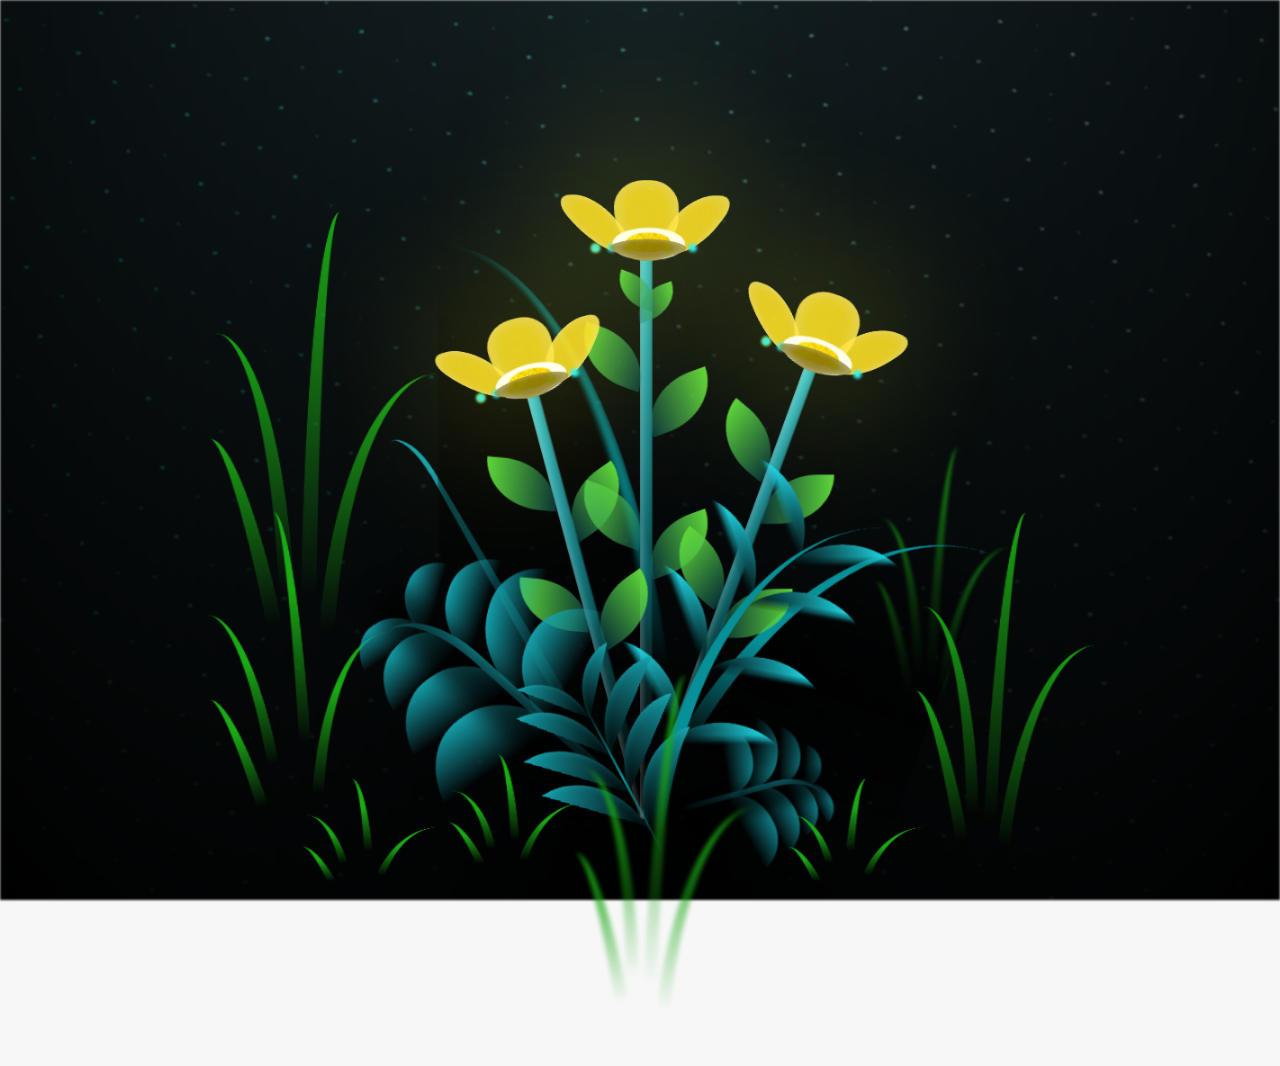
<file: flores-amarillas-tres-main/flower.html>
<!DOCTYPE html>
<html lang="es">
  <head>
    <meta charset="UTF-8" />
    <meta http-equiv="X-UA-Compatible" content="IE=edge" />
    <meta name="viewport" content="width=device-width, initial-scale=1.0" />
    <link rel="stylesheet" href="css/main.css" />
    <link rel="icon" href="img/flowers.png" type="image/x-icon" />
    <title>Flower</title>
  </head>
  <body class="container">
     
    </div>
    <h1 class="titulo">Para mi gran amor. <br> <br></h1>
  
    <div class="night"></div>
    <div class="flowers">
      <div class="flower flower--1">
        <div class="flower__leafs flower__leafs--1">
          <div class="flower__leaf flower__leaf--1"></div>
          <div class="flower__leaf flower__leaf--2"></div>
          <div class="flower__leaf flower__leaf--3"></div>
          <div class="flower__leaf flower__leaf--4"></div>
          <div class="flower__white-circle"></div>

          <div class="flower__light flower__light--1"></div>
          <div class="flower__light flower__light--2"></div>
          <div class="flower__light flower__light--3"></div>
          <div class="flower__light flower__light--4"></div>
          <div class="flower__light flower__light--5"></div>
          <div class="flower__light flower__light--6"></div>
          <div class="flower__light flower__light--7"></div>
          <div class="flower__light flower__light--8"></div>
        </div>
        <div class="flower__line">
          <div class="flower__line__leaf flower__line__leaf--1"></div>
          <div class="flower__line__leaf flower__line__leaf--2"></div>
          <div class="flower__line__leaf flower__line__leaf--3"></div>
          <div class="flower__line__leaf flower__line__leaf--4"></div>
          <div class="flower__line__leaf flower__line__leaf--5"></div>
          <div class="flower__line__leaf flower__line__leaf--6"></div>
        </div>
      </div>

      <div class="flower flower--2">
        <div class="flower__leafs flower__leafs--2">
          <div class="flower__leaf flower__leaf--1"></div>
          <div class="flower__leaf flower__leaf--2"></div>
          <div class="flower__leaf flower__leaf--3"></div>
          <div class="flower__leaf flower__leaf--4"></div>
          <div class="flower__white-circle"></div>

          <div class="flower__light flower__light--1"></div>
          <div class="flower__light flower__light--2"></div>
          <div class="flower__light flower__light--3"></div>
          <div class="flower__light flower__light--4"></div>
          <div class="flower__light flower__light--5"></div>
          <div class="flower__light flower__light--6"></div>
          <div class="flower__light flower__light--7"></div>
          <div class="flower__light flower__light--8"></div>
        </div>
        <div class="flower__line">
          <div class="flower__line__leaf flower__line__leaf--1"></div>
          <div class="flower__line__leaf flower__line__leaf--2"></div>
          <div class="flower__line__leaf flower__line__leaf--3"></div>
          <div class="flower__line__leaf flower__line__leaf--4"></div>
        </div>
      </div>

      <div class="flower flower--3">
        <div class="flower__leafs flower__leafs--3">
          <div class="flower__leaf flower__leaf--1"></div>
          <div class="flower__leaf flower__leaf--2"></div>
          <div class="flower__leaf flower__leaf--3"></div>
          <div class="flower__leaf flower__leaf--4"></div>
          <div class="flower__white-circle"></div>

          <div class="flower__light flower__light--1"></div>
          <div class="flower__light flower__light--2"></div>
          <div class="flower__light flower__light--3"></div>
          <div class="flower__light flower__light--4"></div>
          <div class="flower__light flower__light--5"></div>
          <div class="flower__light flower__light--6"></div>
          <div class="flower__light flower__light--7"></div>
          <div class="flower__light flower__light--8"></div>
        </div>
        <div class="flower__line">
          <div class="flower__line__leaf flower__line__leaf--1"></div>
          <div class="flower__line__leaf flower__line__leaf--2"></div>
          <div class="flower__line__leaf flower__line__leaf--3"></div>
          <div class="flower__line__leaf flower__line__leaf--4"></div>
        </div>
      </div>

      <div class="grow-ans" style="--d: 1.2s">
        <div class="flower__g-long">
          <div class="flower__g-long__top"></div>
          <div class="flower__g-long__bottom"></div>
        </div>
      </div>

      <div class="growing-grass">
        <div class="flower__grass flower__grass--1">
          <div class="flower__grass--top"></div>
          <div class="flower__grass--bottom"></div>
          <div class="flower__grass__leaf flower__grass__leaf--1"></div>
          <div class="flower__grass__leaf flower__grass__leaf--2"></div>
          <div class="flower__grass__leaf flower__grass__leaf--3"></div>
          <div class="flower__grass__leaf flower__grass__leaf--4"></div>
          <div class="flower__grass__leaf flower__grass__leaf--5"></div>
          <div class="flower__grass__leaf flower__grass__leaf--6"></div>
          <div class="flower__grass__leaf flower__grass__leaf--7"></div>
          <div class="flower__grass__leaf flower__grass__leaf--8"></div>
          <div class="flower__grass__overlay"></div>
        </div>
      </div>

      <div class="growing-grass">
        <div class="flower__grass flower__grass--2">
          <div class="flower__grass--top"></div>
          <div class="flower__grass--bottom"></div>
          <div class="flower__grass__leaf flower__grass__leaf--1"></div>
          <div class="flower__grass__leaf flower__grass__leaf--2"></div>
          <div class="flower__grass__leaf flower__grass__leaf--3"></div>
          <div class="flower__grass__leaf flower__grass__leaf--4"></div>
          <div class="flower__grass__leaf flower__grass__leaf--5"></div>
          <div class="flower__grass__leaf flower__grass__leaf--6"></div>
          <div class="flower__grass__leaf flower__grass__leaf--7"></div>
          <div class="flower__grass__leaf flower__grass__leaf--8"></div>
          <div class="flower__grass__overlay"></div>
        </div>
      </div>

      <div class="grow-ans" style="--d: 2.4s">
        <div class="flower__g-right flower__g-right--1">
          <div class="leaf"></div>
        </div>
      </div>

      <div class="grow-ans" style="--d: 2.8s">
        <div class="flower__g-right flower__g-right--2">
          <div class="leaf"></div>
        </div>
      </div>

      <div class="grow-ans" style="--d: 2.8s">
        <div class="flower__g-front">
          <div
            class="flower__g-front__leaf-wrapper flower__g-front__leaf-wrapper--1"
          >
            <div class="flower__g-front__leaf"></div>
          </div>
          <div
            class="flower__g-front__leaf-wrapper flower__g-front__leaf-wrapper--2"
          >
            <div class="flower__g-front__leaf"></div>
          </div>
          <div
            class="flower__g-front__leaf-wrapper flower__g-front__leaf-wrapper--3"
          >
            <div class="flower__g-front__leaf"></div>
          </div>
          <div
            class="flower__g-front__leaf-wrapper flower__g-front__leaf-wrapper--4"
          >
            <div class="flower__g-front__leaf"></div>
          </div>
          <div
            class="flower__g-front__leaf-wrapper flower__g-front__leaf-wrapper--5"
          >
            <div class="flower__g-front__leaf"></div>
          </div>
          <div
            class="flower__g-front__leaf-wrapper flower__g-front__leaf-wrapper--6"
          >
            <div class="flower__g-front__leaf"></div>
          </div>
          <div
            class="flower__g-front__leaf-wrapper flower__g-front__leaf-wrapper--7"
          >
            <div class="flower__g-front__leaf"></div>
          </div>
          <div
            class="flower__g-front__leaf-wrapper flower__g-front__leaf-wrapper--8"
          >
            <div class="flower__g-front__leaf"></div>
          </div>
          <div class="flower__g-front__line"></div>
        </div>
      </div>

      <div class="grow-ans" style="--d: 3.2s">
        <div class="flower__g-fr">
          <div class="leaf"></div>
          <div class="flower__g-fr__leaf flower__g-fr__leaf--1"></div>
          <div class="flower__g-fr__leaf flower__g-fr__leaf--2"></div>
          <div class="flower__g-fr__leaf flower__g-fr__leaf--3"></div>
          <div class="flower__g-fr__leaf flower__g-fr__leaf--4"></div>
          <div class="flower__g-fr__leaf flower__g-fr__leaf--5"></div>
          <div class="flower__g-fr__leaf flower__g-fr__leaf--6"></div>
          <div class="flower__g-fr__leaf flower__g-fr__leaf--7"></div>
          <div class="flower__g-fr__leaf flower__g-fr__leaf--8"></div>
        </div>
      </div>

      <div class="long-g long-g--0">
        <div class="grow-ans" style="--d: 3s">
          <div class="leaf leaf--0"></div>
        </div>
        <div class="grow-ans" style="--d: 2.2s">
          <div class="leaf leaf--1"></div>
        </div>
        <div class="grow-ans" style="--d: 3.4s">
          <div class="leaf leaf--2"></div>
        </div>
        <div class="grow-ans" style="--d: 3.6s">
          <div class="leaf leaf--3"></div>
        </div>
      </div>

      <div class="long-g long-g--1">
        <div class="grow-ans" style="--d: 3.6s">
          <div class="leaf leaf--0"></div>
        </div>
        <div class="grow-ans" style="--d: 3.8s">
          <div class="leaf leaf--1"></div>
        </div>
        <div class="grow-ans" style="--d: 4s">
          <div class="leaf leaf--2"></div>
        </div>
        <div class="grow-ans" style="--d: 4.2s">
          <div class="leaf leaf--3"></div>
        </div>
      </div>

      <div class="long-g long-g--2">
        <div class="grow-ans" style="--d: 4s">
          <div class="leaf leaf--0"></div>
        </div>
        <div class="grow-ans" style="--d: 4.2s">
          <div class="leaf leaf--1"></div>
        </div>
        <div class="grow-ans" style="--d: 4.4s">
          <div class="leaf leaf--2"></div>
        </div>
        <div class="grow-ans" style="--d: 4.6s">
          <div class="leaf leaf--3"></div>
        </div>
      </div>

      <div class="long-g long-g--3">
        <div class="grow-ans" style="--d: 4s">
          <div class="leaf leaf--0"></div>
        </div>
        <div class="grow-ans" style="--d: 4.2s">
          <div class="leaf leaf--1"></div>
        </div>
        <div class="grow-ans" style="--d: 3s">
          <div class="leaf leaf--2"></div>
        </div>
        <div class="grow-ans" style="--d: 3.6s">
          <div class="leaf leaf--3"></div>
        </div>
      </div>

      <div class="long-g long-g--4">
        <div class="grow-ans" style="--d: 4s">
          <div class="leaf leaf--0"></div>
        </div>
        <div class="grow-ans" style="--d: 4.2s">
          <div class="leaf leaf--1"></div>
        </div>
        <div class="grow-ans" style="--d: 3s">
          <div class="leaf leaf--2"></div>
        </div>
        <div class="grow-ans" style="--d: 3.6s">
          <div class="leaf leaf--3"></div>
        </div>
      </div>

      <div class="long-g long-g--5">
        <div class="grow-ans" style="--d: 4s">
          <div class="leaf leaf--0"></div>
        </div>
        <div class="grow-ans" style="--d: 4.2s">
          <div class="leaf leaf--1"></div>
        </div>
        <div class="grow-ans" style="--d: 3s">
          <div class="leaf leaf--2"></div>
        </div>
        <div class="grow-ans" style="--d: 3.6s">
          <div class="leaf leaf--3"></div>
        </div>
      </div>

      <div class="long-g long-g--6">
        <div class="grow-ans" style="--d: 4.2s">
          <div class="leaf leaf--0"></div>
        </div>
        <div class="grow-ans" style="--d: 4.4s">
          <div class="leaf leaf--1"></div>
        </div>
        <div class="grow-ans" style="--d: 4.6s">
          <div class="leaf leaf--2"></div>
        </div>
        <div class="grow-ans" style="--d: 4.8s">
          <div class="leaf leaf--3"></div>
        </div>
      </div>

      <div class="long-g long-g--7">
        <div class="grow-ans" style="--d: 3s">
          <div class="leaf leaf--0"></div>
        </div>
        <div class="grow-ans" style="--d: 3.2s">
          <div class="leaf leaf--1"></div>
        </div>
        <div class="grow-ans" style="--d: 3.5s">
          <div class="leaf leaf--2"></div>
        </div>
        <div class="grow-ans" style="--d: 3.6s">
          <div class="leaf leaf--3"></div>
        </div>
      </div>
    </div>
    <script src="anim.js"></script>
    <script src="main.js"></script>
  </body>
</html>
</file>
<file: flores-amarillas-tres-main/css/main.css>
*,
*::after,
*::before {
  padding: 0;
  margin: 0;
  box-sizing: border-box;
}

:root {
  --dark-color: #000;
}

body {
  display: flex;
  align-items: flex-end;
  justify-content: center;
  min-height: 100vh;
  background-color: var(--dark-color);
  overflow: hidden;
  perspective: 1000px;
}

#lyrics {
  font-size: 28px;
  font-family: "Franklin Gothic Medium", "Arial Narrow", Arial, sans-serif;
  color: white;
  position: absolute;
  margin-bottom: 20%;
  z-index: 1;
  font-weight: bold;
  letter-spacing: 4px;
}
@media only screen and (max-width: 600px) {
  /* Estilos específicos para dispositivos con un ancho máximo de 600px */
  #lyrics {
      font-size: 14px; /* Reduce el tamaño del texto para dispositivos más pequeños */
      margin-bottom: 530px;
      letter-spacing: 3px;
  }

}
.titulo {
  margin-bottom: 180px;
  font-family: "Arial Narrow", Arial, sans-serif;
  color: yellow;
  position: absolute;
  font-weight: bold;
  letter-spacing: 10px;
  opacity: 0;
  animation: fadeIn 3s ease-in-out forwards;
  text-align: center;
}
@keyframes fadeIn {
  from {
    opacity: 0;
  }
  to {
    opacity: 1;
  }
}

.night {
  z-index: -1;
  position: absolute;
  left: 50%;
  top: 0;
  transform: translateX(-50%);
  width: 100%;
  height: 100%;
  filter: blur(0.1vmin);
  background-image: radial-gradient(
      ellipse at top,
      transparent 0%,
      var(--dark-color)
    ),
    radial-gradient(
      ellipse at bottom,
      var(--dark-color),
      rgba(145, 233, 255, 0.2)
    ),
    repeating-linear-gradient(
      220deg,
      rgb(0, 0, 0) 0px,
      rgb(0, 0, 0) 19px,
      transparent 19px,
      transparent 22px
    ),
    repeating-linear-gradient(
      189deg,
      rgb(0, 0, 0) 0px,
      rgb(0, 0, 0) 19px,
      transparent 19px,
      transparent 22px
    ),
    repeating-linear-gradient(
      148deg,
      rgb(0, 0, 0) 0px,
      rgb(0, 0, 0) 19px,
      transparent 19px,
      transparent 22px
    ),
    linear-gradient(90deg, rgb(0, 255, 250), rgb(240, 240, 240));
}

.flowers {
  position: relative;
  transform: scale(0.9);
  /*margin-bottom: 100px;
  */
}

@media only screen and (max-width: 600px) {
  /* Estilos específicos para dispositivos con un ancho máximo de 600px */
.flowers {
      font-size: 14px;
      margin-bottom: 35%;
      letter-spacing: 3px;
      transform: scale(1.0);
}

}

.flower {
  position: absolute;
  bottom: 10vmin;
  transform-origin: bottom center;
  z-index: 10;
  --fl-speed: 0.8s;
}
.flower--1 {
  -webkit-animation: moving-flower-1 4s linear infinite;
  animation: moving-flower-1 4s linear infinite;
}
.flower--1 .flower__line {
  height: 70vmin;
  -webkit-animation-delay: 0.3s;
  animation-delay: 0.3s;
}
.flower--1 .flower__line__leaf--1 {
  -webkit-animation: blooming-leaf-right var(--fl-speed) 1.6s backwards;
  animation: blooming-leaf-right var(--fl-speed) 1.6s backwards;
}
.flower--1 .flower__line__leaf--2 {
  -webkit-animation: blooming-leaf-right var(--fl-speed) 1.4s backwards;
  animation: blooming-leaf-right var(--fl-speed) 1.4s backwards;
}
.flower--1 .flower__line__leaf--3 {
  -webkit-animation: blooming-leaf-left var(--fl-speed) 1.2s backwards;
  animation: blooming-leaf-left var(--fl-speed) 1.2s backwards;
}
.flower--1 .flower__line__leaf--4 {
  -webkit-animation: blooming-leaf-left var(--fl-speed) 1s backwards;
  animation: blooming-leaf-left var(--fl-speed) 1s backwards;
}
.flower--1 .flower__line__leaf--5 {
  -webkit-animation: blooming-leaf-right var(--fl-speed) 1.8s backwards;
  animation: blooming-leaf-right var(--fl-speed) 1.8s backwards;
}
.flower--1 .flower__line__leaf--6 {
  -webkit-animation: blooming-leaf-left var(--fl-speed) 2s backwards;
  animation: blooming-leaf-left var(--fl-speed) 2s backwards;
}
.flower--2 {
  left: 50%;
  transform: rotate(20deg);
  -webkit-animation: moving-flower-2 4s linear infinite;
  animation: moving-flower-2 4s linear infinite;
}
.flower--2 .flower__line {
  height: 60vmin;
  -webkit-animation-delay: 0.6s;
  animation-delay: 0.6s;
}
.flower--2 .flower__line__leaf--1 {
  -webkit-animation: blooming-leaf-right var(--fl-speed) 1.9s backwards;
  animation: blooming-leaf-right var(--fl-speed) 1.9s backwards;
}
.flower--2 .flower__line__leaf--2 {
  -webkit-animation: blooming-leaf-right var(--fl-speed) 1.7s backwards;
  animation: blooming-leaf-right var(--fl-speed) 1.7s backwards;
}
.flower--2 .flower__line__leaf--3 {
  -webkit-animation: blooming-leaf-left var(--fl-speed) 1.5s backwards;
  animation: blooming-leaf-left var(--fl-speed) 1.5s backwards;
}
.flower--2 .flower__line__leaf--4 {
  -webkit-animation: blooming-leaf-left var(--fl-speed) 1.3s backwards;
  animation: blooming-leaf-left var(--fl-speed) 1.3s backwards;
}
.flower--3 {
  left: 50%;
  transform: rotate(-15deg);
  -webkit-animation: moving-flower-3 4s linear infinite;
  animation: moving-flower-3 4s linear infinite;
}
.flower--3 .flower__line {
  -webkit-animation-delay: 0.9s;
  animation-delay: 0.9s;
}
.flower--3 .flower__line__leaf--1 {
  -webkit-animation: blooming-leaf-right var(--fl-speed) 2.5s backwards;
  animation: blooming-leaf-right var(--fl-speed) 2.5s backwards;
}
.flower--3 .flower__line__leaf--2 {
  -webkit-animation: blooming-leaf-right var(--fl-speed) 2.3s backwards;
  animation: blooming-leaf-right var(--fl-speed) 2.3s backwards;
}
.flower--3 .flower__line__leaf--3 {
  -webkit-animation: blooming-leaf-left var(--fl-speed) 2.1s backwards;
  animation: blooming-leaf-left var(--fl-speed) 2.1s backwards;
}
.flower--3 .flower__line__leaf--4 {
  -webkit-animation: blooming-leaf-left var(--fl-speed) 1.9s backwards;
  animation: blooming-leaf-left var(--fl-speed) 1.9s backwards;
}
.flower__leafs {
  position: relative;
  -webkit-animation: blooming-flower 2s backwards;
  animation: blooming-flower 2s backwards;
}
.flower__leafs--1 {
  -webkit-animation-delay: 1.1s;
  animation-delay: 1.1s;
}
.flower__leafs--2 {
  -webkit-animation-delay: 1.4s;
  animation-delay: 1.4s;
}
.flower__leafs--3 {
  -webkit-animation-delay: 1.7s;
  animation-delay: 1.7s;
}
.flower__leafs::after {
  content: "";
  position: absolute;
  left: 0;
  top: 0;
  transform: translate(-50%, -100%);
  width: 8vmin;
  height: 8vmin;
  background-color: #f9fd25;
  /* background-color: #fd2525; */
  filter: blur(10vmin);
}
.flower__leaf {
  position: absolute;
  bottom: 0;
  left: 50%;
  width: 8vmin;
  height: 11vmin;
  border-radius: 51% 49% 47% 53%/44% 45% 55% 69%;
  background-color: #253bfd;
  background-color: #fddd25;
  transform-origin: bottom center;
  opacity: 0.9;
  box-shadow: inset 0 0 2vmin rgba(255, 255, 255, 0.5);
}
.flower__leaf--1 {
  transform: translate(-10%, 1%) rotateY(40deg) rotateX(-50deg);
}
.flower__leaf--2 {
  transform: translate(-50%, -4%) rotateX(40deg);
}
.flower__leaf--3 {
  transform: translate(-90%, 0%) rotateY(45deg) rotateX(50deg);
}
.flower__leaf--4 {
  width: 8vmin;
  height: 8vmin;
  transform-origin: bottom left;
  border-radius: 4vmin 10vmin 4vmin 4vmin;
  transform: translate(0%, 18%) rotateX(70deg) rotate(-43deg);
  background-color: #7c6901;
  z-index: 1;
  opacity: 0.8;
}
.flower__white-circle {
  position: absolute;
  left: -3.5vmin;
  top: -3vmin;
  width: 9vmin;
  height: 4vmin;
  border-radius: 50%;
  background-color: #fff;
}
.flower__white-circle::after {
  content: "";
  position: absolute;
  left: 50%;
  top: 45%;
  transform: translate(-50%, -50%);
  width: 60%;
  height: 60%;
  border-radius: inherit;
  background-image: repeating-linear-gradient(
      135deg,
      rgba(0, 0, 0, 0.03) 0px,
      rgba(0, 0, 0, 0.03) 1px,
      transparent 1px,
      transparent 12px
    ),
    repeating-linear-gradient(
      45deg,
      rgba(0, 0, 0, 0.03) 0px,
      rgba(0, 0, 0, 0.03) 1px,
      transparent 1px,
      transparent 12px
    ),
    repeating-linear-gradient(
      67.5deg,
      rgba(0, 0, 0, 0.03) 0px,
      rgba(0, 0, 0, 0.03) 1px,
      transparent 1px,
      transparent 12px
    ),
    repeating-linear-gradient(
      135deg,
      rgba(0, 0, 0, 0.03) 0px,
      rgba(0, 0, 0, 0.03) 1px,
      transparent 1px,
      transparent 12px
    ),
    repeating-linear-gradient(
      45deg,
      rgba(0, 0, 0, 0.03) 0px,
      rgba(0, 0, 0, 0.03) 1px,
      transparent 1px,
      transparent 12px
    ),
    repeating-linear-gradient(
      112.5deg,
      rgba(0, 0, 0, 0.03) 0px,
      rgba(0, 0, 0, 0.03) 1px,
      transparent 1px,
      transparent 12px
    ),
    repeating-linear-gradient(
      112.5deg,
      rgba(0, 0, 0, 0.03) 0px,
      rgba(0, 0, 0, 0.03) 1px,
      transparent 1px,
      transparent 12px
    ),
    repeating-linear-gradient(
      45deg,
      rgba(0, 0, 0, 0.03) 0px,
      rgba(0, 0, 0, 0.03) 1px,
      transparent 1px,
      transparent 12px
    ),
    repeating-linear-gradient(
      22.5deg,
      rgba(0, 0, 0, 0.03) 0px,
      rgba(0, 0, 0, 0.03) 1px,
      transparent 1px,
      transparent 12px
    ),
    repeating-linear-gradient(
      45deg,
      rgba(0, 0, 0, 0.03) 0px,
      rgba(0, 0, 0, 0.03) 1px,
      transparent 1px,
      transparent 12px
    ),
    repeating-linear-gradient(
      22.5deg,
      rgba(0, 0, 0, 0.03) 0px,
      rgba(0, 0, 0, 0.03) 1px,
      transparent 1px,
      transparent 12px
    ),
    repeating-linear-gradient(
      135deg,
      rgba(0, 0, 0, 0.03) 0px,
      rgba(0, 0, 0, 0.03) 1px,
      transparent 1px,
      transparent 12px
    ),
    repeating-linear-gradient(
      157.5deg,
      rgba(0, 0, 0, 0.03) 0px,
      rgba(0, 0, 0, 0.03) 1px,
      transparent 1px,
      transparent 12px
    ),
    repeating-linear-gradient(
      67.5deg,
      rgba(0, 0, 0, 0.03) 0px,
      rgba(0, 0, 0, 0.03) 1px,
      transparent 1px,
      transparent 12px
    ),
    repeating-linear-gradient(
      67.5deg,
      rgba(0, 0, 0, 0.03) 0px,
      rgba(0, 0, 0, 0.03) 1px,
      transparent 1px,
      transparent 12px
    ),
    linear-gradient(90deg, rgb(255, 235, 18), rgb(255, 206, 0));
}
.flower__line {
  height: 55vmin;
  width: 1.5vmin;
  background-image: linear-gradient(
      to left,
      rgba(0, 0, 0, 0.2),
      transparent,
      rgba(255, 255, 255, 0.2)
    ),
    linear-gradient(to top, transparent 10%, #14757a, #39c6d6);
  box-shadow: inset 0 0 2px rgba(0, 0, 0, 0.5);
  -webkit-animation: grow-flower-tree 4s backwards;
  animation: grow-flower-tree 4s backwards;
}
.flower__line__leaf {
  --w: 7vmin;
  --h: calc(var(--w) + 2vmin);
  position: absolute;
  top: 20%;
  left: 90%;
  width: var(--w);
  height: var(--h);
  border-top-right-radius: var(--h);
  border-bottom-left-radius: var(--h);
  background-image: linear-gradient(to top, rgba(20, 117, 122, 0.4), #5ed639);
}
.flower__line__leaf--1 {
  transform: rotate(70deg) rotateY(30deg);
}
.flower__line__leaf--2 {
  top: 45%;
  transform: rotate(70deg) rotateY(30deg);
}
.flower__line__leaf--3,
.flower__line__leaf--4,
.flower__line__leaf--6 {
  border-top-right-radius: 0;
  border-bottom-left-radius: 0;
  border-top-left-radius: var(--h);
  border-bottom-right-radius: var(--h);
  left: -460%;
  top: 12%;
  transform: rotate(-70deg) rotateY(30deg);
}
.flower__line__leaf--4 {
  top: 40%;
}
.flower__line__leaf--5 {
  top: 0;
  transform-origin: left;
  transform: rotate(70deg) rotateY(30deg) scale(0.6);
}
.flower__line__leaf--6 {
  top: -2%;
  left: -450%;
  transform-origin: right;
  transform: rotate(-70deg) rotateY(30deg) scale(0.6);
}
.flower__light {
  position: absolute;
  bottom: 0vmin;
  width: 1vmin;
  height: 1vmin;
  background-color: rgb(255, 251, 0);
  border-radius: 50%;
  filter: blur(0.2vmin);
  -webkit-animation: light-ans 4s linear infinite backwards;
  animation: light-ans 4s linear infinite backwards;
}
.flower__light:nth-child(odd) {
  background-color: #23f0ff;
}
.flower__light--1 {
  left: -2vmin;
  -webkit-animation-delay: 1s;
  animation-delay: 1s;
}
.flower__light--2 {
  left: 3vmin;
  -webkit-animation-delay: 0.5s;
  animation-delay: 0.5s;
}
.flower__light--3 {
  left: -6vmin;
  -webkit-animation-delay: 0.3s;
  animation-delay: 0.3s;
}
.flower__light--4 {
  left: 6vmin;
  -webkit-animation-delay: 0.9s;
  animation-delay: 0.9s;
}
.flower__light--5 {
  left: -1vmin;
  -webkit-animation-delay: 1.5s;
  animation-delay: 1.5s;
}
.flower__light--6 {
  left: -4vmin;
  -webkit-animation-delay: 3s;
  animation-delay: 3s;
}
.flower__light--7 {
  left: 3vmin;
  -webkit-animation-delay: 2s;
  animation-delay: 2s;
}
.flower__light--8 {
  left: -6vmin;
  -webkit-animation-delay: 3.5s;
  animation-delay: 3.5s;
}
.flower__grass {
  --c: #159faa;
  --line-w: 1.5vmin;
  position: absolute;
  bottom: 12vmin;
  left: -7vmin;
  display: flex;
  flex-direction: column;
  align-items: flex-end;
  z-index: 20;
  transform-origin: bottom center;
  transform: rotate(-48deg) rotateY(40deg);
}
.flower__grass--1 {
  -webkit-animation: moving-grass 2s linear infinite;
  animation: moving-grass 2s linear infinite;
}
.flower__grass--2 {
  left: 2vmin;
  bottom: 10vmin;
  transform: scale(0.5) rotate(75deg) rotateX(10deg) rotateY(-200deg);
  opacity: 0.8;
  z-index: 0;
  -webkit-animation: moving-grass--2 1.5s linear infinite;
  animation: moving-grass--2 1.5s linear infinite;
}
.flower__grass--top {
  width: 7vmin;
  height: 10vmin;
  border-top-right-radius: 100%;
  border-right: var(--line-w) solid var(--c);
  transform-origin: bottom center;
  transform: rotate(-2deg);
}
.flower__grass--bottom {
  margin-top: -2px;
  width: var(--line-w);
  height: 25vmin;
  background-image: linear-gradient(to top, transparent, var(--c));
}
.flower__grass__leaf {
  --size: 10vmin;
  position: absolute;
  width: calc(var(--size) * 2.1);
  height: var(--size);
  border-top-left-radius: var(--size);
  border-top-right-radius: var(--size);
  background-image: linear-gradient(
    to top,
    transparent,
    transparent 30%,
    var(--c)
  );
  z-index: 100;
}
.flower__grass__leaf--1 {
  top: -6%;
  left: 30%;
  --size: 6vmin;
  transform: rotate(-20deg);
  -webkit-animation: growing-grass-ans--1 2s 2.6s backwards;
  animation: growing-grass-ans--1 2s 2.6s backwards;
}
@-webkit-keyframes growing-grass-ans--1 {
  0% {
    transform-origin: bottom left;
    transform: rotate(-20deg) scale(0);
  }
}
@keyframes growing-grass-ans--1 {
  0% {
    transform-origin: bottom left;
    transform: rotate(-20deg) scale(0);
  }
}
.flower__grass__leaf--2 {
  top: -5%;
  left: -110%;
  --size: 6vmin;
  transform: rotate(10deg);
  -webkit-animation: growing-grass-ans--2 2s 2.4s linear backwards;
  animation: growing-grass-ans--2 2s 2.4s linear backwards;
}
@-webkit-keyframes growing-grass-ans--2 {
  0% {
    transform-origin: bottom right;
    transform: rotate(10deg) scale(0);
  }
}
@keyframes growing-grass-ans--2 {
  0% {
    transform-origin: bottom right;
    transform: rotate(10deg) scale(0);
  }
}
.flower__grass__leaf--3 {
  top: 5%;
  left: 60%;
  --size: 8vmin;
  transform: rotate(-18deg) rotateX(-20deg);
  -webkit-animation: growing-grass-ans--3 2s 2.2s linear backwards;
  animation: growing-grass-ans--3 2s 2.2s linear backwards;
}
@-webkit-keyframes growing-grass-ans--3 {
  0% {
    transform-origin: bottom left;
    transform: rotate(-18deg) rotateX(-20deg) scale(0);
  }
}
@keyframes growing-grass-ans--3 {
  0% {
    transform-origin: bottom left;
    transform: rotate(-18deg) rotateX(-20deg) scale(0);
  }
}
.flower__grass__leaf--4 {
  top: 6%;
  left: -135%;
  --size: 8vmin;
  transform: rotate(2deg);
  -webkit-animation: growing-grass-ans--4 2s 2s linear backwards;
  animation: growing-grass-ans--4 2s 2s linear backwards;
}
@-webkit-keyframes growing-grass-ans--4 {
  0% {
    transform-origin: bottom right;
    transform: rotate(2deg) scale(0);
  }
}
@keyframes growing-grass-ans--4 {
  0% {
    transform-origin: bottom right;
    transform: rotate(2deg) scale(0);
  }
}
.flower__grass__leaf--5 {
  top: 20%;
  left: 60%;
  --size: 10vmin;
  transform: rotate(-24deg) rotateX(-20deg);
  -webkit-animation: growing-grass-ans--5 2s 1.8s linear backwards;
  animation: growing-grass-ans--5 2s 1.8s linear backwards;
}
@-webkit-keyframes growing-grass-ans--5 {
  0% {
    transform-origin: bottom left;
    transform: rotate(-24deg) rotateX(-20deg) scale(0);
  }
}
@keyframes growing-grass-ans--5 {
  0% {
    transform-origin: bottom left;
    transform: rotate(-24deg) rotateX(-20deg) scale(0);
  }
}
.flower__grass__leaf--6 {
  top: 22%;
  left: -180%;
  --size: 10vmin;
  transform: rotate(10deg);
  -webkit-animation: growing-grass-ans--6 2s 1.6s linear backwards;
  animation: growing-grass-ans--6 2s 1.6s linear backwards;
}
@-webkit-keyframes growing-grass-ans--6 {
  0% {
    transform-origin: bottom right;
    transform: rotate(10deg) scale(0);
  }
}
@keyframes growing-grass-ans--6 {
  0% {
    transform-origin: bottom right;
    transform: rotate(10deg) scale(0);
  }
}
.flower__grass__leaf--7 {
  top: 39%;
  left: 70%;
  --size: 10vmin;
  transform: rotate(-10deg);
  -webkit-animation: growing-grass-ans--7 2s 1.4s linear backwards;
  animation: growing-grass-ans--7 2s 1.4s linear backwards;
}
@-webkit-keyframes growing-grass-ans--7 {
  0% {
    transform-origin: bottom left;
    transform: rotate(-10deg) scale(0);
  }
}
@keyframes growing-grass-ans--7 {
  0% {
    transform-origin: bottom left;
    transform: rotate(-10deg) scale(0);
  }
}
.flower__grass__leaf--8 {
  top: 40%;
  left: -215%;
  --size: 11vmin;
  transform: rotate(10deg);
  -webkit-animation: growing-grass-ans--8 2s 1.2s linear backwards;
  animation: growing-grass-ans--8 2s 1.2s linear backwards;
}
@-webkit-keyframes growing-grass-ans--8 {
  0% {
    transform-origin: bottom right;
    transform: rotate(10deg) scale(0);
  }
}
@keyframes growing-grass-ans--8 {
  0% {
    transform-origin: bottom right;
    transform: rotate(10deg) scale(0);
  }
}
.flower__grass__overlay {
  position: absolute;
  top: -10%;
  right: 0%;
  width: 100%;
  height: 100%;
  background-color: rgba(0, 0, 0, 0.6);
  filter: blur(1.5vmin);
  z-index: 100;
}
.flower__g-long {
  --w: 2vmin;
  --h: 6vmin;
  --c: #159faa;
  position: absolute;
  bottom: 10vmin;
  left: -3vmin;
  transform-origin: bottom center;
  transform: rotate(-30deg) rotateY(-20deg);
  display: flex;
  flex-direction: column;
  align-items: flex-end;
  -webkit-animation: flower-g-long-ans 3s linear infinite;
  animation: flower-g-long-ans 3s linear infinite;
}
@-webkit-keyframes flower-g-long-ans {
  0%,
  100% {
    transform: rotate(-30deg) rotateY(-20deg);
  }
  50% {
    transform: rotate(-32deg) rotateY(-20deg);
  }
}
@keyframes flower-g-long-ans {
  0%,
  100% {
    transform: rotate(-30deg) rotateY(-20deg);
  }
  50% {
    transform: rotate(-32deg) rotateY(-20deg);
  }
}
.flower__g-long__top {
  top: calc(var(--h) * -1);
  width: calc(var(--w) + 1vmin);
  height: var(--h);
  border-top-right-radius: 100%;
  border-right: 0.7vmin solid var(--c);
  transform: translate(-0.7vmin, 1vmin);
}
.flower__g-long__bottom {
  width: var(--w);
  height: 50vmin;
  transform-origin: bottom center;
  background-image: linear-gradient(to top, transparent 30%, var(--c));
  box-shadow: inset 0 0 2px rgba(0, 0, 0, 0.5);
  -webkit-clip-path: polygon(35% 0, 65% 1%, 100% 100%, 0% 100%);
  clip-path: polygon(35% 0, 65% 1%, 100% 100%, 0% 100%);
}
.flower__g-right {
  position: absolute;
  bottom: 6vmin;
  left: -2vmin;
  transform-origin: bottom left;
  transform: rotate(20deg);
}
.flower__g-right .leaf {
  width: 30vmin;
  height: 50vmin;
  border-top-left-radius: 100%;
  border-left: 2vmin solid #079097;
  background-image: linear-gradient(
    to bottom,
    transparent,
    var(--dark-color) 60%
  );
  -webkit-mask-image: linear-gradient(to top, transparent 30%, #079097 60%);
}
.flower__g-right--1 {
  -webkit-animation: flower-g-right-ans 2.5s linear infinite;
  animation: flower-g-right-ans 2.5s linear infinite;
}
.flower__g-right--2 {
  left: 5vmin;
  transform: rotateY(-180deg);
  -webkit-animation: flower-g-right-ans--2 3s linear infinite;
  animation: flower-g-right-ans--2 3s linear infinite;
}
.flower__g-right--2 .leaf {
  height: 75vmin;
  filter: blur(0.3vmin);
  opacity: 0.8;
}
@-webkit-keyframes flower-g-right-ans {
  0%,
  100% {
    transform: rotate(20deg);
  }
  50% {
    transform: rotate(24deg) rotateX(-20deg);
  }
}
@keyframes flower-g-right-ans {
  0%,
  100% {
    transform: rotate(20deg);
  }
  50% {
    transform: rotate(24deg) rotateX(-20deg);
  }
}
@-webkit-keyframes flower-g-right-ans--2 {
  0%,
  100% {
    transform: rotateY(-180deg) rotate(0deg) rotateX(-20deg);
  }
  50% {
    transform: rotateY(-180deg) rotate(6deg) rotateX(-20deg);
  }
}
@keyframes flower-g-right-ans--2 {
  0%,
  100% {
    transform: rotateY(-180deg) rotate(0deg) rotateX(-20deg);
  }
  50% {
    transform: rotateY(-180deg) rotate(6deg) rotateX(-20deg);
  }
}
.flower__g-front {
  position: absolute;
  bottom: 6vmin;
  left: 2.5vmin;
  z-index: 100;
  transform-origin: bottom center;
  transform: rotate(-28deg) rotateY(30deg) scale(1.04);
  -webkit-animation: flower__g-front-ans 2s linear infinite;
  animation: flower__g-front-ans 2s linear infinite;
}
@-webkit-keyframes flower__g-front-ans {
  0%,
  100% {
    transform: rotate(-28deg) rotateY(30deg) scale(1.04);
  }
  50% {
    transform: rotate(-35deg) rotateY(40deg) scale(1.04);
  }
}
@keyframes flower__g-front-ans {
  0%,
  100% {
    transform: rotate(-28deg) rotateY(30deg) scale(1.04);
  }
  50% {
    transform: rotate(-35deg) rotateY(40deg) scale(1.04);
  }
}
.flower__g-front__line {
  width: 0.3vmin;
  height: 20vmin;
  background-image: linear-gradient(
    to top,
    transparent,
    #079097,
    transparent 100%
  );
  position: relative;
}
.flower__g-front__leaf-wrapper {
  position: absolute;
  top: 0;
  left: 0;
  transform-origin: bottom left;
  transform: rotate(10deg);
}
.flower__g-front__leaf-wrapper:nth-child(even) {
  left: 0vmin;
  transform: rotateY(-180deg) rotate(5deg);
  -webkit-animation: flower__g-front__leaf-left-ans 1s ease-in backwards;
  animation: flower__g-front__leaf-left-ans 1s ease-in backwards;
}
.flower__g-front__leaf-wrapper:nth-child(odd) {
  -webkit-animation: flower__g-front__leaf-ans 1s ease-in backwards;
  animation: flower__g-front__leaf-ans 1s ease-in backwards;
}
.flower__g-front__leaf-wrapper--1 {
  top: -8vmin;
  transform: scale(0.7);
  -webkit-animation: flower__g-front__leaf-ans 1s 5.5s ease-in backwards !important;
  animation: flower__g-front__leaf-ans 1s 5.5s ease-in backwards !important;
}
.flower__g-front__leaf-wrapper--2 {
  top: -8vmin;
  transform: rotateY(-180deg) scale(0.7) !important;
  -webkit-animation: flower__g-front__leaf-left-ans-2 1s 4.6s ease-in backwards !important;
  animation: flower__g-front__leaf-left-ans-2 1s 4.6s ease-in backwards !important;
}
.flower__g-front__leaf-wrapper--3 {
  top: -3vmin;
  -webkit-animation: flower__g-front__leaf-ans 1s 4.6s ease-in backwards;
  animation: flower__g-front__leaf-ans 1s 4.6s ease-in backwards;
}
.flower__g-front__leaf-wrapper--4 {
  top: -3vmin;
  transform: rotateY(-180deg) scale(0.9) !important;
  -webkit-animation: flower__g-front__leaf-left-ans-2 1s 4.6s ease-in backwards !important;
  animation: flower__g-front__leaf-left-ans-2 1s 4.6s ease-in backwards !important;
}
@-webkit-keyframes flower__g-front__leaf-left-ans-2 {
  0% {
    transform: rotateY(-180deg) scale(0);
  }
}
@keyframes flower__g-front__leaf-left-ans-2 {
  0% {
    transform: rotateY(-180deg) scale(0);
  }
}
.flower__g-front__leaf-wrapper--5,
.flower__g-front__leaf-wrapper--6 {
  top: 2vmin;
}
.flower__g-front__leaf-wrapper--7,
.flower__g-front__leaf-wrapper--8 {
  top: 6.5vmin;
}
.flower__g-front__leaf-wrapper--2 {
  -webkit-animation-delay: 5.2s !important;
  animation-delay: 5.2s !important;
}
.flower__g-front__leaf-wrapper--3 {
  -webkit-animation-delay: 4.9s !important;
  animation-delay: 4.9s !important;
}
.flower__g-front__leaf-wrapper--5 {
  -webkit-animation-delay: 4.3s !important;
  animation-delay: 4.3s !important;
}
.flower__g-front__leaf-wrapper--6 {
  -webkit-animation-delay: 4.1s !important;
  animation-delay: 4.1s !important;
}
.flower__g-front__leaf-wrapper--7 {
  -webkit-animation-delay: 3.8s !important;
  animation-delay: 3.8s !important;
}
.flower__g-front__leaf-wrapper--8 {
  -webkit-animation-delay: 3.5s !important;
  animation-delay: 3.5s !important;
}
@-webkit-keyframes flower__g-front__leaf-ans {
  0% {
    transform: rotate(10deg) scale(0);
  }
}
@keyframes flower__g-front__leaf-ans {
  0% {
    transform: rotate(10deg) scale(0);
  }
}
@-webkit-keyframes flower__g-front__leaf-left-ans {
  0% {
    transform: rotateY(-180deg) rotate(5deg) scale(0);
  }
}
@keyframes flower__g-front__leaf-left-ans {
  0% {
    transform: rotateY(-180deg) rotate(5deg) scale(0);
  }
}
.flower__g-front__leaf {
  width: 10vmin;
  height: 10vmin;
  border-radius: 100% 0% 0% 100%/100% 100% 0% 0%;
  box-shadow: inset 0 2px 1vmin hsla(184deg, 97%, 58%, 0.2);
  background-image: linear-gradient(
      to bottom left,
      transparent,
      var(--dark-color)
    ),
    linear-gradient(to bottom right, #159faa 50%, transparent 50%, transparent);
  -webkit-mask-image: linear-gradient(
    to bottom right,
    #159faa 50%,
    transparent 50%,
    transparent
  );
  mask-image: linear-gradient(
    to bottom right,
    #159faa 50%,
    transparent 50%,
    transparent
  );
}
.flower__g-fr {
  position: absolute;
  bottom: -4vmin;
  left: vmin;
  transform-origin: bottom left;
  z-index: 10;
  -webkit-animation: flower__g-fr-ans 2s linear infinite;
  animation: flower__g-fr-ans 2s linear infinite;
}
@-webkit-keyframes flower__g-fr-ans {
  0%,
  100% {
    transform: rotate(2deg);
  }
  50% {
    transform: rotate(4deg);
  }
}
@keyframes flower__g-fr-ans {
  0%,
  100% {
    transform: rotate(2deg);
  }
  50% {
    transform: rotate(4deg);
  }
}
.flower__g-fr .leaf {
  width: 30vmin;
  height: 50vmin;
  border-top-left-radius: 100%;
  border-left: 2vmin solid #079097;
  -webkit-mask-image: linear-gradient(to top, transparent 25%, #079097 50%);
  position: relative;
  z-index: 1;
}
.flower__g-fr__leaf {
  position: absolute;
  top: 0;
  left: 0;
  width: 10vmin;
  height: 10vmin;
  border-radius: 100% 0% 0% 100%/100% 100% 0% 0%;
  box-shadow: inset 0 2px 1vmin hsla(184deg, 97%, 58%, 0.2);
  background-image: linear-gradient(
      to bottom left,
      transparent,
      var(--dark-color) 98%
    ),
    linear-gradient(to bottom right, #23f0ff 45%, transparent 50%, transparent);
  -webkit-mask-image: linear-gradient(
    135deg,
    #159faa 40%,
    transparent 50%,
    transparent
  );
}
.flower__g-fr__leaf--1 {
  left: 20vmin;
  transform: rotate(45deg);
  -webkit-animation: flower__g-fr-leaft-ans-1 0.5s 5.2s linear backwards;
  animation: flower__g-fr-leaft-ans-1 0.5s 5.2s linear backwards;
}
@-webkit-keyframes flower__g-fr-leaft-ans-1 {
  0% {
    transform-origin: left;
    transform: rotate(45deg) scale(0);
  }
}
@keyframes flower__g-fr-leaft-ans-1 {
  0% {
    transform-origin: left;
    transform: rotate(45deg) scale(0);
  }
}
.flower__g-fr__leaf--2 {
  left: 12vmin;
  top: -7vmin;
  transform: rotate(25deg) rotateY(-180deg);
  -webkit-animation: flower__g-fr-leaft-ans-6 0.5s 5s linear backwards;
  animation: flower__g-fr-leaft-ans-6 0.5s 5s linear backwards;
}
.flower__g-fr__leaf--3 {
  left: 15vmin;
  top: 6vmin;
  transform: rotate(55deg);
  -webkit-animation: flower__g-fr-leaft-ans-5 0.5s 4.8s linear backwards;
  animation: flower__g-fr-leaft-ans-5 0.5s 4.8s linear backwards;
}
.flower__g-fr__leaf--4 {
  left: 6vmin;
  top: -2vmin;
  transform: rotate(25deg) rotateY(-180deg);
  -webkit-animation: flower__g-fr-leaft-ans-6 0.5s 4.6s linear backwards;
  animation: flower__g-fr-leaft-ans-6 0.5s 4.6s linear backwards;
}
.flower__g-fr__leaf--5 {
  left: 10vmin;
  top: 14vmin;
  transform: rotate(55deg);
  -webkit-animation: flower__g-fr-leaft-ans-5 0.5s 4.4s linear backwards;
  animation: flower__g-fr-leaft-ans-5 0.5s 4.4s linear backwards;
}
@-webkit-keyframes flower__g-fr-leaft-ans-5 {
  0% {
    transform-origin: left;
    transform: rotate(55deg) scale(0);
  }
}
@keyframes flower__g-fr-leaft-ans-5 {
  0% {
    transform-origin: left;
    transform: rotate(55deg) scale(0);
  }
}
.flower__g-fr__leaf--6 {
  left: 0vmin;
  top: 6vmin;
  transform: rotate(25deg) rotateY(-180deg);
  -webkit-animation: flower__g-fr-leaft-ans-6 0.5s 4.2s linear backwards;
  animation: flower__g-fr-leaft-ans-6 0.5s 4.2s linear backwards;
}
@-webkit-keyframes flower__g-fr-leaft-ans-6 {
  0% {
    transform-origin: right;
    transform: rotate(25deg) rotateY(-180deg) scale(0);
  }
}
@keyframes flower__g-fr-leaft-ans-6 {
  0% {
    transform-origin: right;
    transform: rotate(25deg) rotateY(-180deg) scale(0);
  }
}
.flower__g-fr__leaf--7 {
  left: 5vmin;
  top: 22vmin;
  transform: rotate(45deg);
  -webkit-animation: flower__g-fr-leaft-ans-7 0.5s 4s linear backwards;
  animation: flower__g-fr-leaft-ans-7 0.5s 4s linear backwards;
}
@-webkit-keyframes flower__g-fr-leaft-ans-7 {
  0% {
    transform-origin: left;
    transform: rotate(45deg) scale(0);
  }
}
@keyframes flower__g-fr-leaft-ans-7 {
  0% {
    transform-origin: left;
    transform: rotate(45deg) scale(0);
  }
}
.flower__g-fr__leaf--8 {
  left: -4vmin;
  top: 15vmin;
  transform: rotate(15deg) rotateY(-180deg);
  -webkit-animation: flower__g-fr-leaft-ans-8 0.5s 3.8s linear backwards;
  animation: flower__g-fr-leaft-ans-8 0.5s 3.8s linear backwards;
}
@-webkit-keyframes flower__g-fr-leaft-ans-8 {
  0% {
    transform-origin: right;
    transform: rotate(15deg) rotateY(-180deg) scale(0);
  }
}
@keyframes flower__g-fr-leaft-ans-8 {
  0% {
    transform-origin: right;
    transform: rotate(15deg) rotateY(-180deg) scale(0);
  }
}

.long-g {
  position: absolute;
  bottom: 25vmin;
  left: -42vmin;
  transform-origin: bottom left;
}
.long-g--1 {
  bottom: 0vmin;
  transform: scale(0.8) rotate(-5deg);
}
.long-g--1 .leaf {
  -webkit-mask-image: linear-gradient(
    to top,
    transparent 40%,
    #079097 80%
  ) !important;
}
.long-g--1 .leaf--1 {
  --w: 5vmin;
  --h: 60vmin;
  left: -2vmin;
  transform: rotate(3deg) rotateY(-180deg);
}
.long-g--2,
.long-g--3 {
  bottom: -3vmin;
  left: -35vmin;
  transform-origin: center;
  transform: scale(0.6) rotateX(60deg);
}
.long-g--2 .leaf,
.long-g--3 .leaf {
  -webkit-mask-image: linear-gradient(
    to top,
    transparent 50%,
    #079097 80%
  ) !important;
}
.long-g--2 .leaf--1,
.long-g--3 .leaf--1 {
  left: -1vmin;
  transform: rotateY(-180deg);
}
.long-g--3 {
  left: -17vmin;
  bottom: 0vmin;
}
.long-g--3 .leaf {
  -webkit-mask-image: linear-gradient(
    to top,
    transparent 40%,
    #079097 80%
  ) !important;
}
.long-g--4 {
  left: 25vmin;
  bottom: -3vmin;
  transform-origin: center;
  transform: scale(0.6) rotateX(60deg);
}
.long-g--4 .leaf {
  -webkit-mask-image: linear-gradient(
    to top,
    transparent 50%,
    #079097 80%
  ) !important;
}
.long-g--5 {
  left: 42vmin;
  bottom: 0vmin;
  transform: scale(0.8) rotate(2deg);
}
.long-g--6 {
  left: 0vmin;
  bottom: -20vmin;
  z-index: 100;
  filter: blur(0.3vmin);
  transform: scale(0.8) rotate(2deg);
}
.long-g--7 {
  left: 35vmin;
  bottom: 20vmin;
  z-index: -1;
  filter: blur(0.3vmin);
  transform: scale(0.6) rotate(2deg);
  opacity: 0.7;
}
.long-g .leaf {
  --w: 15vmin;
  --h: 40vmin;
  --c: #1aaa15;
  position: absolute;
  bottom: 0;
  width: var(--w);
  height: var(--h);
  border-top-left-radius: 100%;
  border-left: 2vmin solid var(--c);
  -webkit-mask-image: linear-gradient(
    to top,
    transparent 20%,
    var(--dark-color)
  );
  transform-origin: bottom center;
}
.long-g .leaf--0 {
  left: 2vmin;
  -webkit-animation: leaf-ans-1 4s linear infinite;
  animation: leaf-ans-1 4s linear infinite;
}
.long-g .leaf--1 {
  --w: 5vmin;
  --h: 60vmin;
  -webkit-animation: leaf-ans-1 4s linear infinite;
  animation: leaf-ans-1 4s linear infinite;
}
.long-g .leaf--2 {
  --w: 10vmin;
  --h: 40vmin;
  left: -0.5vmin;
  bottom: 5vmin;
  transform-origin: bottom left;
  transform: rotateY(-180deg);
  -webkit-animation: leaf-ans-2 3s linear infinite;
  animation: leaf-ans-2 3s linear infinite;
}
.long-g .leaf--3 {
  --w: 5vmin;
  --h: 30vmin;
  left: -1vmin;
  bottom: 3.2vmin;
  transform-origin: bottom left;
  transform: rotate(-10deg) rotateY(-180deg);
  -webkit-animation: leaf-ans-3 3s linear infinite;
  animation: leaf-ans-3 3s linear infinite;
}

@-webkit-keyframes leaf-ans-1 {
  0%,
  100% {
    transform: rotate(-5deg) scale(1);
  }
  50% {
    transform: rotate(5deg) scale(1.1);
  }
}

@keyframes leaf-ans-1 {
  0%,
  100% {
    transform: rotate(-5deg) scale(1);
  }
  50% {
    transform: rotate(5deg) scale(1.1);
  }
}
@-webkit-keyframes leaf-ans-2 {
  0%,
  100% {
    transform: rotateY(-180deg) rotate(5deg);
  }
  50% {
    transform: rotateY(-180deg) rotate(0deg) scale(1.1);
  }
}
@keyframes leaf-ans-2 {
  0%,
  100% {
    transform: rotateY(-180deg) rotate(5deg);
  }
  50% {
    transform: rotateY(-180deg) rotate(0deg) scale(1.1);
  }
}
@-webkit-keyframes leaf-ans-3 {
  0%,
  100% {
    transform: rotate(-10deg) rotateY(-180deg);
  }
  50% {
    transform: rotate(-20deg) rotateY(-180deg);
  }
}
@keyframes leaf-ans-3 {
  0%,
  100% {
    transform: rotate(-10deg) rotateY(-180deg);
  }
  50% {
    transform: rotate(-20deg) rotateY(-180deg);
  }
}
.grow-ans {
  -webkit-animation: grow-ans 2s var(--d) backwards;
  animation: grow-ans 2s var(--d) backwards;
}

@-webkit-keyframes grow-ans {
  0% {
    transform: scale(0);
    opacity: 0;
  }
}

@keyframes grow-ans {
  0% {
    transform: scale(0);
    opacity: 0;
  }
}
@-webkit-keyframes light-ans {
  0% {
    opacity: 0;
    transform: translateY(0vmin);
  }
  25% {
    opacity: 1;
    transform: translateY(-5vmin) translateX(-2vmin);
  }
  50% {
    opacity: 1;
    transform: translateY(-15vmin) translateX(2vmin);
    filter: blur(0.2vmin);
  }
  75% {
    transform: translateY(-20vmin) translateX(-2vmin);
    filter: blur(0.2vmin);
  }
  100% {
    transform: translateY(-30vmin);
    opacity: 0;
    filter: blur(1vmin);
  }
}
@keyframes light-ans {
  0% {
    opacity: 0;
    transform: translateY(0vmin);
  }
  25% {
    opacity: 1;
    transform: translateY(-5vmin) translateX(-2vmin);
  }
  50% {
    opacity: 1;
    transform: translateY(-15vmin) translateX(2vmin);
    filter: blur(0.2vmin);
  }
  75% {
    transform: translateY(-20vmin) translateX(-2vmin);
    filter: blur(0.2vmin);
  }
  100% {
    transform: translateY(-30vmin);
    opacity: 0;
    filter: blur(1vmin);
  }
}
@-webkit-keyframes moving-flower-1 {
  0%,
  100% {
    transform: rotate(2deg);
  }
  50% {
    transform: rotate(-2deg);
  }
}
@keyframes moving-flower-1 {
  0%,
  100% {
    transform: rotate(2deg);
  }
  50% {
    transform: rotate(-2deg);
  }
}
@-webkit-keyframes moving-flower-2 {
  0%,
  100% {
    transform: rotate(18deg);
  }
  50% {
    transform: rotate(14deg);
  }
}
@keyframes moving-flower-2 {
  0%,
  100% {
    transform: rotate(18deg);
  }
  50% {
    transform: rotate(14deg);
  }
}
@-webkit-keyframes moving-flower-3 {
  0%,
  100% {
    transform: rotate(-18deg);
  }
  50% {
    transform: rotate(-20deg) rotateY(-10deg);
  }
}
@keyframes moving-flower-3 {
  0%,
  100% {
    transform: rotate(-18deg);
  }
  50% {
    transform: rotate(-20deg) rotateY(-10deg);
  }
}
@-webkit-keyframes blooming-leaf-right {
  0% {
    transform-origin: left;
    transform: rotate(70deg) rotateY(30deg) scale(0);
  }
}
@keyframes blooming-leaf-right {
  0% {
    transform-origin: left;
    transform: rotate(70deg) rotateY(30deg) scale(0);
  }
}
@-webkit-keyframes blooming-leaf-left {
  0% {
    transform-origin: right;
    transform: rotate(-70deg) rotateY(30deg) scale(0);
  }
}
@keyframes blooming-leaf-left {
  0% {
    transform-origin: right;
    transform: rotate(-70deg) rotateY(30deg) scale(0);
  }
}
@-webkit-keyframes grow-flower-tree {
  0% {
    height: 0;
    border-radius: 1vmin;
  }
}
@keyframes grow-flower-tree {
  0% {
    height: 0;
    border-radius: 1vmin;
  }
}
@-webkit-keyframes blooming-flower {
  0% {
    transform: scale(0);
  }
}
@keyframes blooming-flower {
  0% {
    transform: scale(0);
  }
}
@-webkit-keyframes moving-grass {
  0%,
  100% {
    transform: rotate(-48deg) rotateY(40deg);
  }
  50% {
    transform: rotate(-50deg) rotateY(40deg);
  }
}
@keyframes moving-grass {
  0%,
  100% {
    transform: rotate(-48deg) rotateY(40deg);
  }
  50% {
    transform: rotate(-50deg) rotateY(40deg);
  }
}
@-webkit-keyframes moving-grass--2 {
  0%,
  100% {
    transform: scale(0.5) rotate(75deg) rotateX(10deg) rotateY(-200deg);
  }
  50% {
    transform: scale(0.5) rotate(79deg) rotateX(10deg) rotateY(-200deg);
  }
}
@keyframes moving-grass--2 {
  0%,
  100% {
    transform: scale(0.5) rotate(75deg) rotateX(10deg) rotateY(-200deg);
  }
  50% {
    transform: scale(0.5) rotate(79deg) rotateX(10deg) rotateY(-200deg);
  }
}
.growing-grass {
  -webkit-animation: growing-grass-ans 1s 2s backwards;
  animation: growing-grass-ans 1s 2s backwards;
}

@-webkit-keyframes growing-grass-ans {
  0% {
    transform: scale(0);
  }
}

@keyframes growing-grass-ans {
  0% {
    transform: scale(0);
  }
}
.container * {
  -webkit-animation-play-state: paused !important;
  animation-play-state: paused !important;
} /*# sourceMappingURL=main.css.map */


/* Reset de estilos básicos */
body, h1, p {
  margin: 0;
  padding: 0;
}

/* Estilos generales */
body {
  font-family: 'Arial', sans-serif;
  background-color: #f7f7f7;
  color: #333;
}

.container {
  max-width: 1200px;
  margin: 0 auto;
  padding: 20px;
}

h1 {
  font-size: 2em;
  line-height: 1.5;
  margin-bottom: 20px;
}

/* Media Queries para tamaños de pantalla diferentes */
@media screen and (max-width: 600px) {
  /* Estilos para pantallas pequeñas */
  h1 {
      font-size: 1.5em;
  }
}

@media screen and (min-width: 601px) and (max-width: 1024px) {
  /* Estilos para pantallas medianas */
  h1 {
      font-size: 1.8em;
  }
}

@media screen and (min-width: 1025px) {
  /* Estilos para pantallas grandes */
  h1 {
      font-size: 2em;
  }
}

/* Agregar más estilos según sea necesario */
</file>
